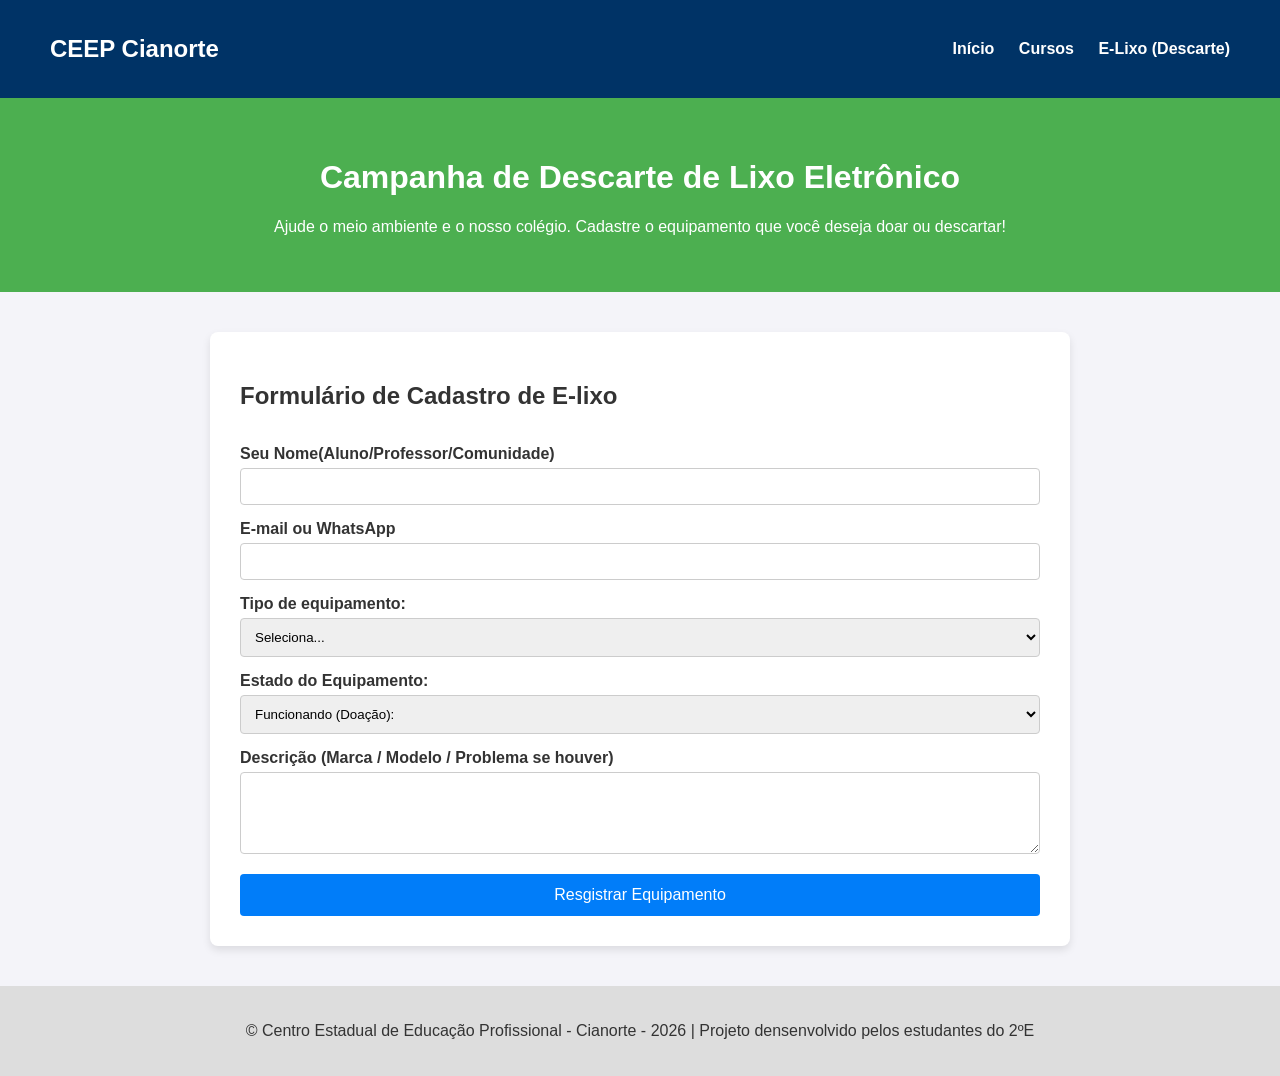
<file: index.html>
<!DOCTYPE html>
<html lang="pt-br">

<head>
    <meta charset="UTF-8">
    <meta name="viewport" content="width=device-width, initial-scale=1.0">

    <!--link para o logotipo-->
    <link rel="apple-touch-icon" sizes="180x180" href="/apple-touch-icon.png">
    <link rel="icon" type="image/png" sizes="32x32" href="/favicon-32x32.png">
    <link rel="icon" type="image/png" sizes="16x16" href="/favicon-16x16.png">
    <link rel="manifest" href="/site.webmanifest">

    <!--link para imagem da aba dos navegadores-->
    <link rel="shortcut icon" href="./favicon_io/favicon-16x16.png" type="image/x-icon">
    <title>CEEP - Recicla-tec</title>
    <!--link para o Estilo Externo-->
    <link rel="stylesheet" href="./style.css">

</head>

<body>

    <header>
        <div class="logo">
            <h2>
                CEEP Cianorte</h2>
        </div>
        <nav>
            <a href="http://ceepcianorte.com.br">Início</a>
            <a href="#">Cursos</a>
            <a href="#">E-Lixo (Descarte)</a>
        </nav>
    </header>

    <div class="hero">
        <h1>Campanha de Descarte de Lixo Eletrônico</h1>
        <p>Ajude o meio ambiente e o nosso colégio.
            Cadastre o equipamento que você deseja doar ou descartar!
        </p>
    </div>
    <div class="container">
        <h2>Formulário de Cadastro de E-lixo</h2>
        <form action="./processar-descartar.php" method="post">
            
            <label for="nome">Seu Nome(Aluno/Professor/Comunidade)</label>
            <input type="text" id="nome" name="nome" required> 

            <label for="contato">E-mail ou WhatsApp</label>
            <input type="text" id="contato" name="contato" required> 

            <label for="tipo_equipamento">Tipo de equipamento:</label> 
            <select id="tipo_equipamento" name="tipo_equimapmento" required>
                <option value="">Seleciona...</option>
                <option value="computador">Computador / Notebook</option>
                <option value="celular">Celular / Tablet</option>
                <option value="periférico">Periféricos (Teclado, Mouse, Cabos)</option>
                <option value="bateria">Pilhas e Baterias</option>
                <option value="outro">Outros (Especifique abaixo) </option>
            </select> 

            <label for="estado">Estado do Equipamento:</label>
            <select name="estado" id="estado" required>
                <option value="funcionando">Funcionando (Doação):</option>
                <option value="estragado">Estragado (Descarte / Reciclagem)</option>
                <option value="parcial">Funcionando parcialmente (Pode render peças)</option>
            </select>
            <label for="descricao">Descrição (Marca / Modelo / Problema se houver)</label>
            <textarea name="descricao" id="descricao" rows="4"></textarea>

            <button type="submit">Resgistrar Equipamento</button>
        </form>
    </div>


    <footer>
        <p>
            &copy Centro Estadual de Educação Profissional - Cianorte - 2026 | Projeto densenvolvido pelos estudantes do 2ºE
        </p>
    </footer>
</body>

</html>
</file>
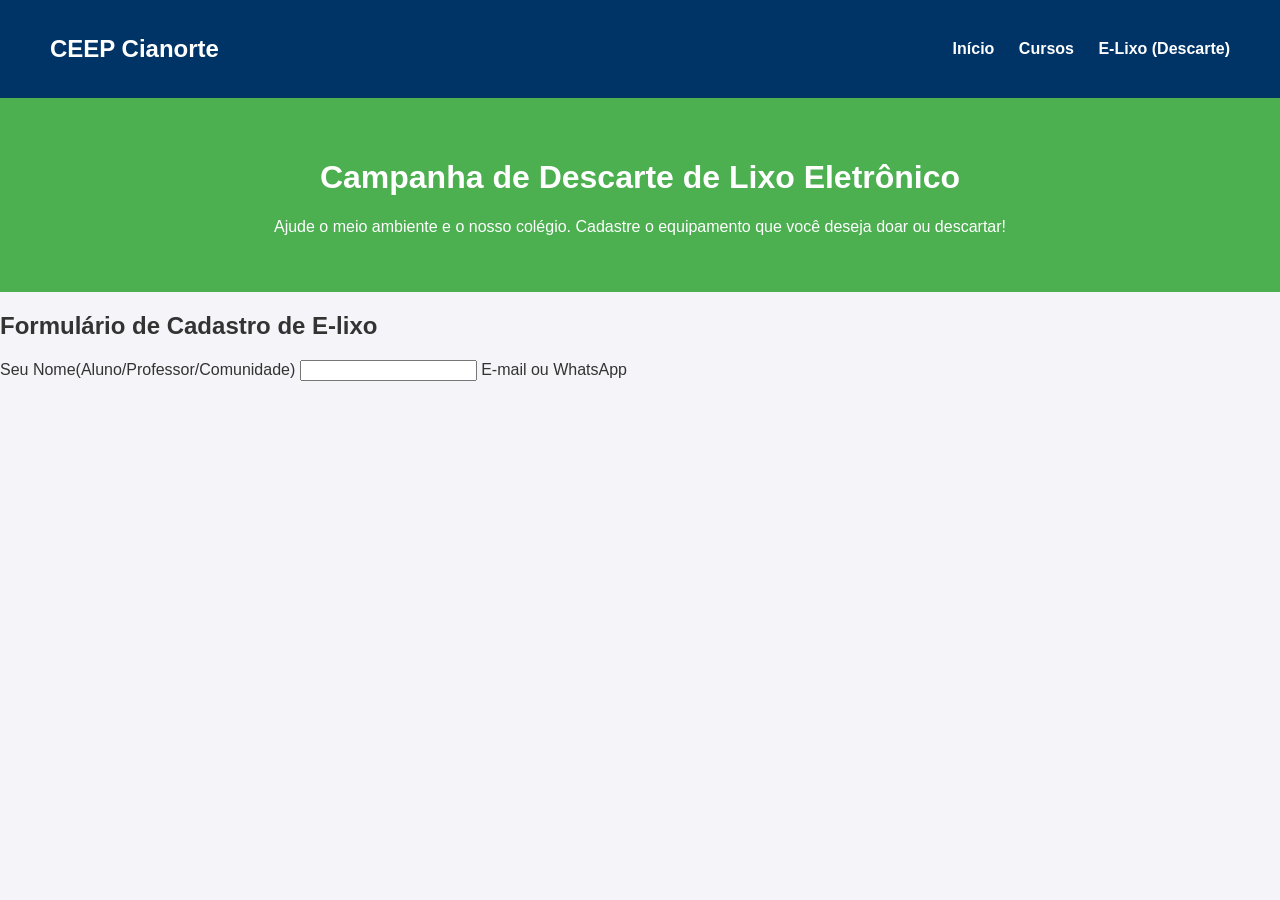
<file: recicla_tec-main/index.html>
<!DOCTYPE html>
<html lang="pt-br">

<head>
    <meta charset="UTF-8">
    <meta name="viewport" content="width=device-width, initial-scale=1.0">

    <!--link para o logotipo-->
    <link rel="apple-touch-icon" sizes="180x180" href="/apple-touch-icon.png">
    <link rel="icon" type="image/png" sizes="32x32" href="/favicon-32x32.png">
    <link rel="icon" type="image/png" sizes="16x16" href="/favicon-16x16.png">
    <link rel="manifest" href="/site.webmanifest">

    <!--link para imagem da aba dos navegadores-->
    <link rel="shortcut icon" href="./favicon_io/favicon-16x16.png" type="image/x-icon">
    
    <title>CEEP - Recicla-tec</title>
    <!--link para o Estilo Externo-->
    <link rel="stylesheet" href="./style.css">

</head>

<body>

    <header>
        <div class="logo">
            <h2>
                CEEP Cianorte</h2>
        </div>
        <nav>
            <a href="http://ceepcianorte.com.br">Início</a>
            <a href="#">Cursos</a>
            <a href="">E-Lixo (Descarte)</a>
        </nav>
    </header>

    <div class="hero">
        <h1>Campanha de Descarte de Lixo Eletrônico</h1>
        <p>Ajude o meio ambiente e o nosso colégio.
            Cadastre o equipamento que você deseja doar ou descartar!
        </p>
    </div>
    <div class="container">
        <h2>Formulário de Cadastro de E-lixo</h2>
        <form action="./processar-descartar.php" method="post">
            <label for="nome">Seu Nome(Aluno/Professor/Comunidade)</label>
            <input type="text" id="nome" name="nome">

            <label for="contato">E-mail ou WhatsApp</label>

        </form>
    </div>
</body>

</html>
</file>
<file: style.css>
body{
  font-family: Arial, Helvetica, sans-serif;
  margin: 0;
  padding: 0;
  background-color: #f4f4f9;
  color: #333;
}

header{
  background-color: #003366;
  color: white;
  padding: 15px 50px;
  display: flex;
  justify-content: space-between;
  align-items: center;
}

header nav a{
  color: white;
  text-decoration: none;
  margin-left: 20px;
  font-weight: bold;
}
header nav a:hover{
  color: #4caf50;
}

.hero{
  background-color: #4caf50;
  color: white;
  text-align: center;
  padding: 40px 20px;
}

.container {
max-width: 800px;
margin: 40px auto;
background: white;
padding: 30px;
border-radius: 8px;
box-shadow: 0 4px 8px rgba(0, 0, 0, 0.1);
}

form{
  display: flex;
  flex-direction: column;
}
label{
  margin-top: 15px;
  font-weight: bold;
}
input, select, textarea{
  padding: 10px;
  margin-top: 5px;
  border: 1px solid #ccc;
  border-radius: 4px;
}

button{
margin-top: 20px;
padding: 12px;
background-color: #017df9;
color: white;
border: none;
border-radius: 4px;
cursor: pointer;
font-size: 16px;
}

button:hover{
background-color: #002244;
}

footer{
text-align: center;
padding: 20px;
background-color: #ddd;
margin-top: 40px;
}
</file>
<file: recicla_tec-main/style.css>
body{
    font-family: Arial, Helvetica, sans-serif;
    margin: 0;
    padding: 0;
    background-color: #f4f4f9;
    color: #333;
}

header{
    background-color: #003366;
    color: white;
    padding: 15px 50px;
    display: flex;
    justify-content: space-between;
    align-items: center;
}

header nav a{
    color: white;
    text-decoration: none;
    margin-left: 20px;
    font-weight: bold;
}
header nav a:hover{
    color: #4caf50;
}

.hero{
    background-color: #4caf50;
    color: white;
    text-align: center;
    padding: 40px 20px;
}
</file>
